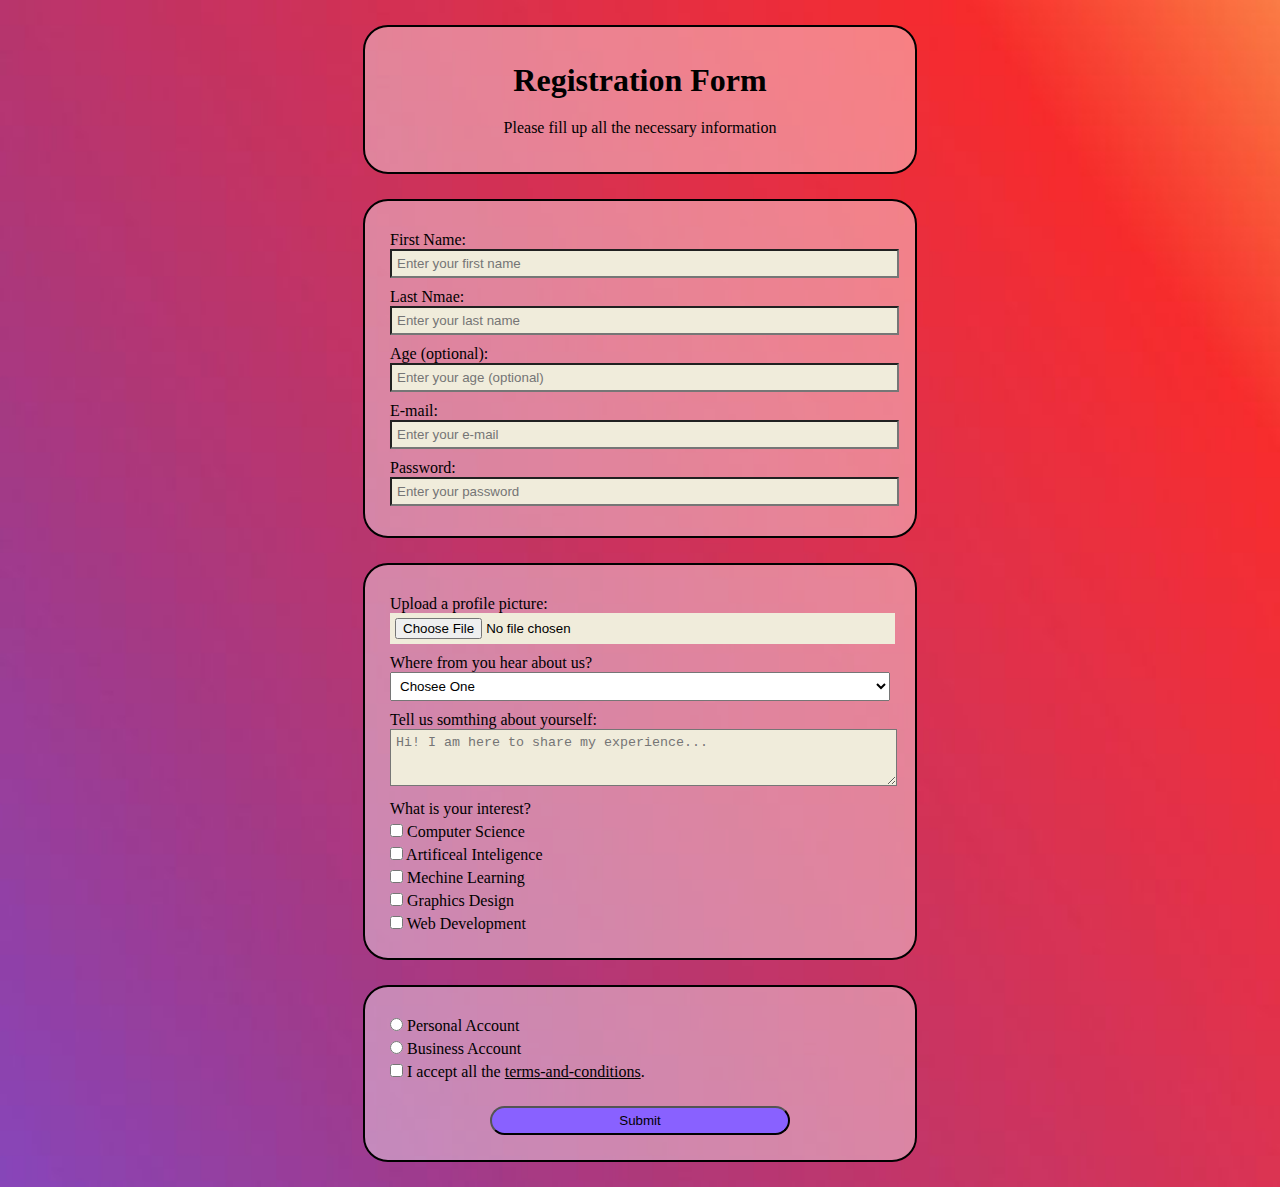
<file: index.html>
<!DOCTYPE html>
<html lang="en">
	<head>
		<meta charset="UTF-8" />
		<meta http-equiv="X-UA-Compatible" content="IE=edge" />
		<meta name="viewport" content="width=device-width, initial-scale=1.0" />
		<link rel="stylesheet" href="form.css" />
		<title>Form Of Something</title>
	</head>
	<body >
		<div class="header-div">
			<h1 class="header-h1">Registration Form</h1>
			<p class="header-p">Please fill up all the necessary information</p>
		</div>
		<div class="main-div">
			<form class="form" action="thanks.html" method="post">
				<div class="div-1">
					<label for="first-name">First Name:</label>
					<input
						class="block"
						type="text"
						id="first-name"
						name="first-name"
						placeholder="Enter your first name"
						required
					/>

					<label for="last-name">Last Nmae:</label>
					<input
						class="block"
						type="text"
						id="last-name"
						name="last-name"
						placeholder="Enter your last name"
						required
					/>

					<label for="age">Age (optional):</label>
					<input
						class="block"
						type="number"
						id="age"
						min="13"
						max="99"
						name="age"
						placeholder="Enter your age (optional)"
					/>

					<label for="email">E-mail:</label>
					<input
						class="block"
						type="email"
						id="email"
						name="age"
						placeholder="Enter your e-mail"
						required
					/>

					<label for="password">Password:</label>
					<input
						class="block"
						type="password"
						id="password"
						pattern="[0-9a-z]{8,}"
						name="password"
						placeholder="Enter your password"
						required
					/>
				</div>
				<div class="div-2">
					<label for="photo">Upload a profile picture:</label>
					<input class="block" type="file" id="photo" name="profile-pic" required />

					<label for="reffer">Where from you hear about us?</label>
					<select name="reffer" id="reffer">
						<option value="0">Chosee One</option>
						<option value="1">Google</option>
						<option value="2">TV Show</option>
						<option value="3">Facebook</option>
						<option value="4">Youtube</option>
						<option value="5">Instagram</option>
					</select>

					<label for="bio">Tell us somthing about yourself:</label>
					<textarea
						name="bio"
						id="bio"
						placeholder="Hi! I am here to share my experience..."
						cols="30"
						rows="3"
					></textarea>

					<label for="interest">What is your interest?</label>
					<label for="cs"
						><input calss="inline" type="checkbox" name="interest" id="cs" />
						Computer Science</label
					>
					<label for="ai"
						><input calss="inline" type="checkbox" name="interest" id="ai" />
						Artificeal Inteligence</label
					>
					<label for="ml"
						><input calss="inline" type="checkbox" name="interest" id="ml" />
						Mechine Learning</label
					>
					<label for="gd"
						><input calss="inline" type="checkbox" name="interest" id="gd" />
						Graphics Design</label
					>
					<label for="wd"
						><input calss="inline" type="checkbox" name="interest" id="wd" />
						Web Development</label
					>
				</div>
				<div class="div-3">
					<label for="personal-a"></label><input calss="inline" type="radio" id="personal-a" name="account" />
					Personal Account</label>

					<label for="business-a"></label><input calss="inline" type="radio" id="business-a" name="account" />
					Business Account</label>

					<label for="terms-and-conditions"
						><input
							calss="inline"
							type="checkbox"
							name="terms-and-conditions"
							id="terms-and-conditions"
							required
						/>
						I accept all the <a href="">terms-and-conditions</a>.</label
					>

					<input class="submit" type="submit" name="submit" value="Submit" />
				</div>
			</form>
		</div>
		<div calss="footer-div">
			<section></section>
		</div>
	</body>
</html>
</file>
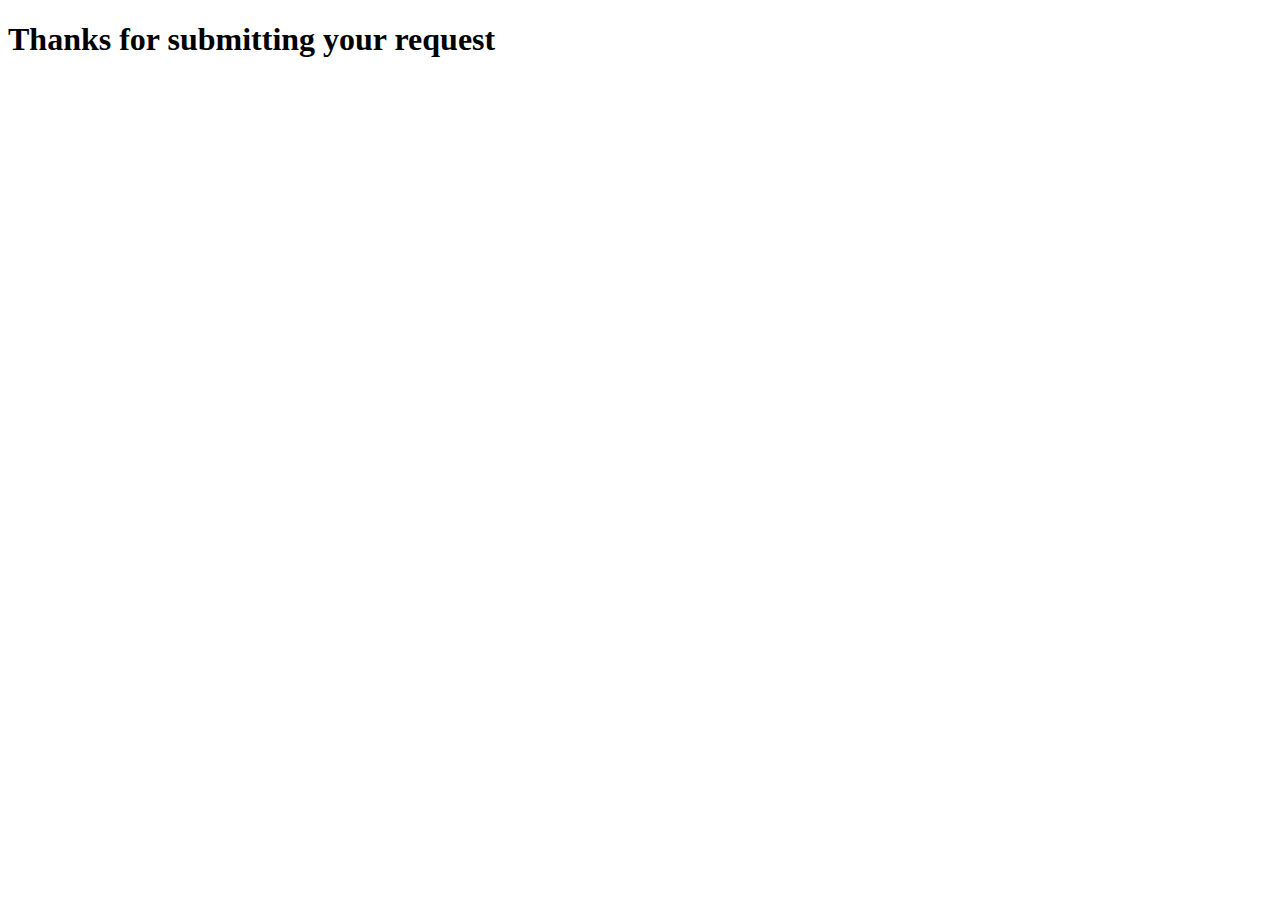
<file: thanks.html>
<!DOCTYPE html>
<html lang="en">
	<head>
		<meta charset="UTF-8" />
		<meta http-equiv="X-UA-Compatible" content="IE=edge" />
		<meta name="viewport" content="width=device-width, initial-scale=1.0" />
		<title>Thanks for submitting your request</title>
	</head>
	<body>
		<h1>Thanks for submitting your request</h1>
	</body>
</html>
</file>
<file: form.css>
* {
	margin: 0;
	padding: 0;
}
body {
	font-family: cursive;
	background-color: rgb(10, 102, 0);
	background-image: url(pic/1003764.jpg);
	background-repeat: no-repeat;
	background-size: cover;
}
.header-div,
.div-1,
.div-2,
.div-3 {
	width: 60vw;
	max-width: 500px;
	min-width: 300px;
	background-color: rgba(255, 255, 255, 0.4);
	margin: 25px auto 25px auto;
	padding: 25px;
	border-radius: 25px;
	border: 2px solid #000000;
}
.header-h1,
.header-p {
	text-align: center;
	padding: 10px;
}
label {
	display: block;
	margin: 5px auto 0 auto;
}
.block,
select,
textarea {
	width: 100%;
	margin: 0 auto 5px auto;
	padding: 5px 0 5px 5px;
}
.inline {
	display: inline;
	margin: 25px;
}
a {
	color: black;
}
.submit {
	display: block;
	margin: 25px auto 0 auto;
	width: 60%;
	color: rgb(0, 0, 0);
	background-color: #8961ff;
	border-color: rgb(0, 0, 0);
	padding: 5px;
	border-radius: 25px;
}
textarea,
input {
	background-color: rgb(240, 236, 219);
}
</file>
